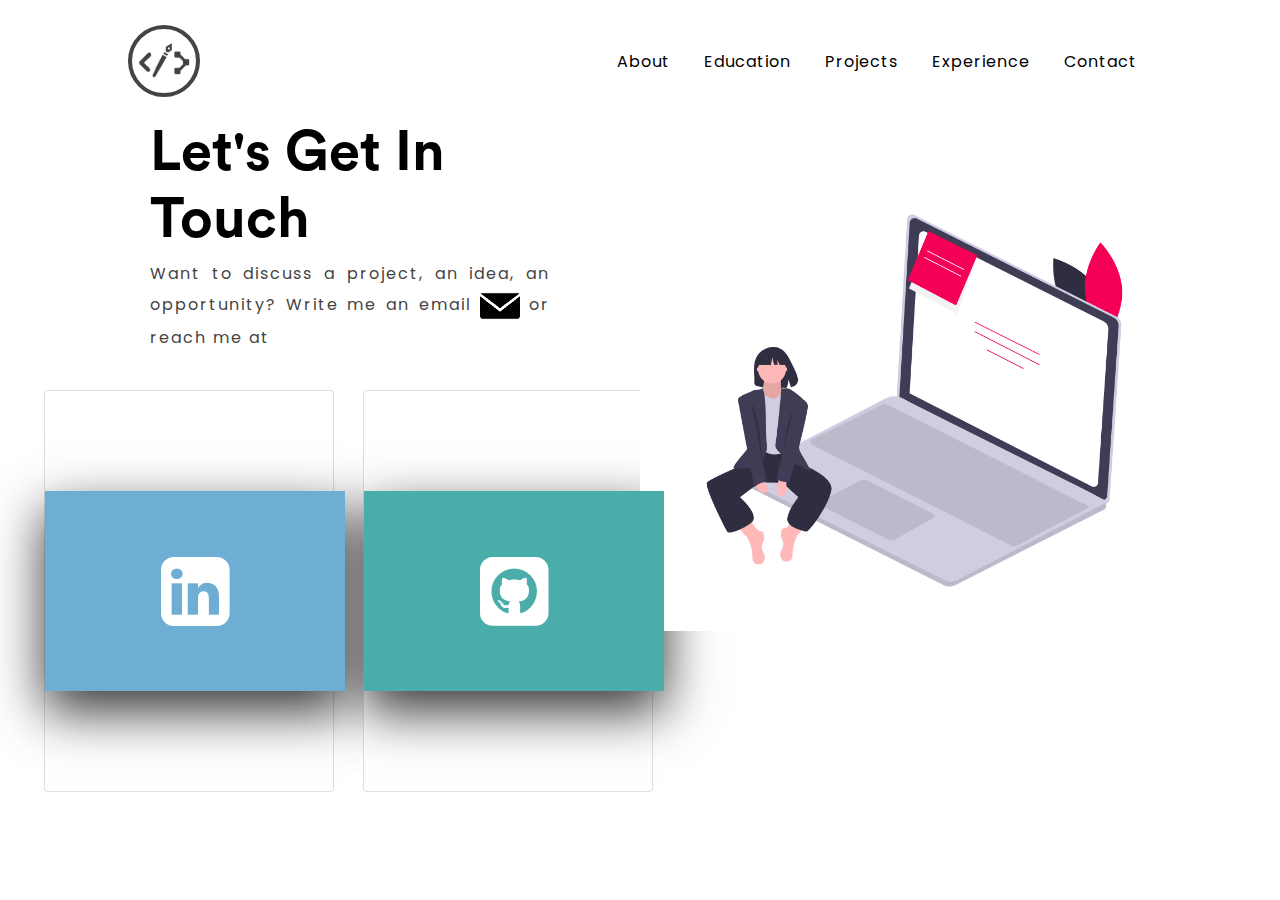
<file: contact.html>
﻿<html>

<head>
    <script async src="https://www.googletagmanager.com/gtag/js?id=UA-159411627-1"></script>
    <script>
        window.dataLayer = window.dataLayer || [];

        function gtag() {
            dataLayer.push(arguments);
        }
        gtag('js', new Date());

        gtag('config', 'UA-159411627-1');
    </script>
    <link rel="stylesheet" href="https://cdnjs.cloudflare.com/ajax/libs/animate.css/3.7.2/animate.min.css">
    <link rel="stylesheet" href="https://stackpath.bootstrapcdn.com/bootstrap/4.4.1/css/bootstrap.min.css">
    <link rel="stylesheet" href="style.css">
    <link rel="stylesheet" href="stylecontact.css">
    <meta charset="utf-8">
    <meta name="viewport" content="width=device-width, initial-scale=1.0, shrink-to-fit=yes">
    <meta charset="utf-8" />
    <link rel="stylesheet" href="https://use.fontawesome.com/releases/v5.5.0/css/all.css">
    <meta name="Description"
          content="Tanya Joon Data Science | Machine Learning | AI | Software Development | AR/VR | Web Development" />
    <title>Tanya Joon</title>
    <link rel="icon" type="image/png" href="assets/img/undraw_working_remotely_jh40.png">
    <link href="https://stackpath.bootstrapcdn.com/font-awesome/4.7.0/css/font-awesome.min.css" rel="stylesheet">

</head>

<body>

    <nav class="nav-desk">
        <center>
            <div class="nav-logo">
                <a href="index.html"><img id="logo" src="assets/img/logo2.png"></a>
            </div>
            <div class="nav-items">
                <ul>
                    <li><a href="index.html">About</a></li>
                    <li><a href="education.html">Education</a></li>
                    <li><a href="work.html">Projects</a></li>
                    <li><a href="exp.html">Experience</a></li>
                    <li><span><a href="contact.html">Contact</a></span></li>
                </ul>
            </div>

        </center>
    </nav>
    <div class="animated fadeIn row" style="width:100vw;animation-duration: 1.5s;">

        <div class="col-md-6">
            <div id="left-hero">
                <h1 class="hero-tag contact-hero animated fadeInLeft">Let's Get In Touch</h1>
                <p class="hero-des contact-des animated fadeIn delay-1s">
                    Want to discuss a project, an idea, an
                    opportunity? Write me an email
                    <a target="_blank" href="mailto:tjoon@ualberta.ca"><img id="email-icon" src="assets/img/email.png"></a>
                    or reach me at
                    <br>
                    <br>
                </p>
            </div>
            <div class="container">
                    <div class="card">
                        <div class="face face1">
                            <div class="content">
                                <div class="icon">
                                    <a href="https://www.linkedin.com/in/tanya-joon" target="_blank"><i class="fa fa-linkedin-square" aria-hidden="true"></i></a>
                                </div>
                            </div>
                        </div>
                        <div class="face face2">
                            <div class="content">
                                <h3>
                                    <a href="https://www.linkedin.com/in/tanya-joon" target="_blank">tanya-joon</a>
                                </h3>
                                <p>This is where I network and build my professional protfolio.</p>
                            </div>
                        </div>
                    </div>

                    <div class="card">
                        <div class="face face1">
                            <div class="content">
                                <div class="icon">
                                    <a href="https://github.com/tanyajoon" target="_blank"><i class="fa fa-github-square" aria-hidden="true"></i></a>
                                </div>
                            </div>
                        </div>
                        <div class="face face2">
                            <div class="content">
                                <h3>
                                    <a href="https://github.com/tanyajoon" target="_blank">tanyajoon</a>
                                </h3>
                                <p>This is where I share code and work on projects.</p>
                            </div>
                        </div>
                    </div>
                </div>
        </div>
        <div class="col-md-6" id="hero-right">
                <img class="animated fadeInRight" id="hero-img" src="assets/img/undraw_noted_pc9f.png">
        </div>
    </div>


    <div class="menu-wrap">
        <input type="checkbox" class="toggler">
        <div class="hamburger">
            <div></div>
        </div>
        <div class="menu">
            <div>
                <div>
                    <ul>
                        <li><a href="index.html">About</a></li>
                        <li><a href="education.html">Education</a></li>
                        <li><a href="work.html">Projects</a></li>
                        <li><a href="exp.html">Experience</a></li>
                        <li><a disabled href="#" style="text-decoration: line-through;">Contact</a></li>
                    </ul>
                </div>
            </div>
        </div>
    </div>
</body>

</html>
</file>
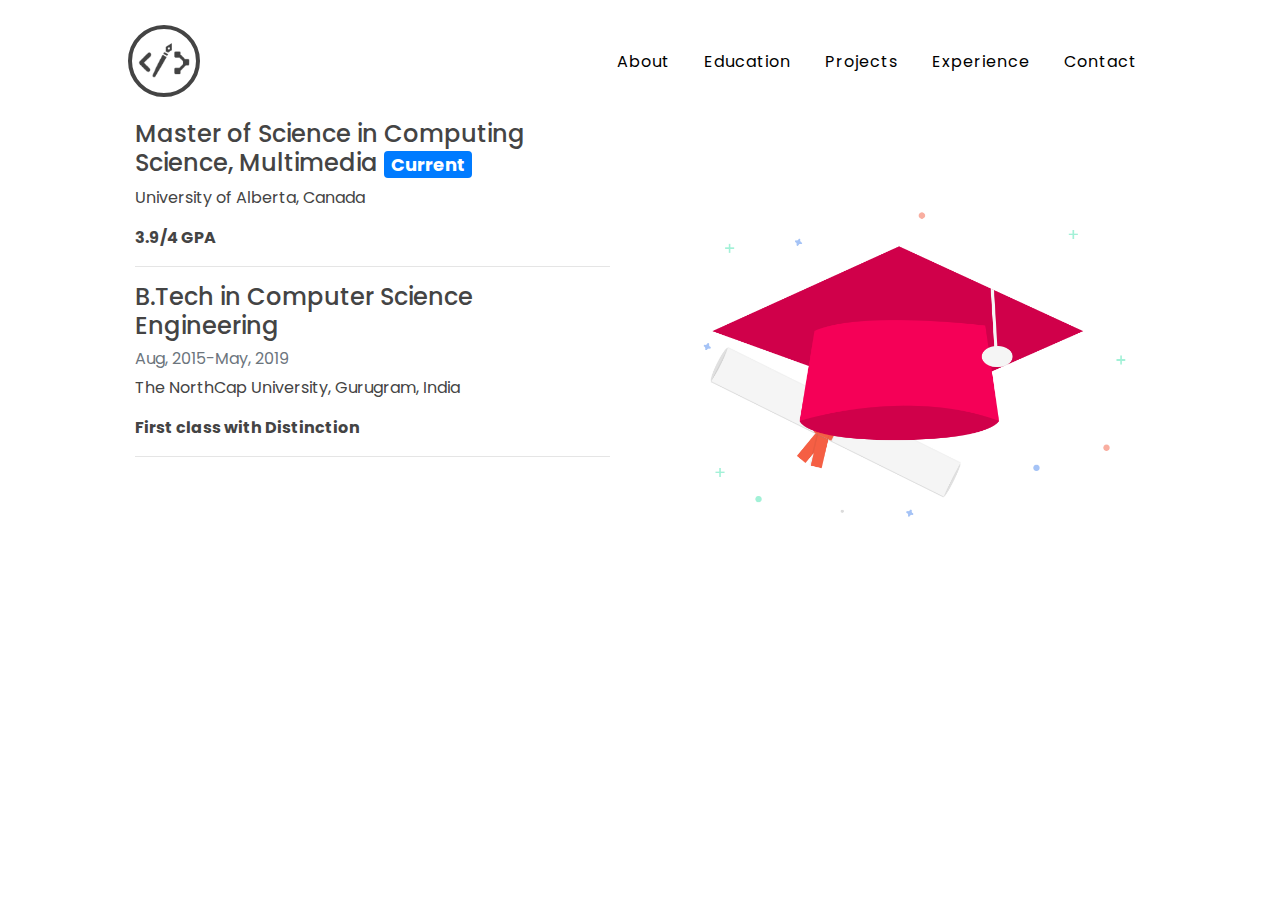
<file: education.html>
﻿<html>

<head>
    <!--     <script async src="https://www.googletagmanager.com/gtag/js?id=UA-159411627-1"></script>
    <script>
        window.dataLayer = window.dataLayer || [];

        function gtag() {
            dataLayer.push(arguments);
        }
        gtag('js', new Date());

        gtag('config', 'UA-159411627-1');
    </script> -->
    <!-- Caching Disabler-->
        <meta http-equiv="Pragma" content="no-cache">
        <meta http-equiv="Expires" content="-1">
        <meta http-equiv="CACHE-CONTROL" content="NO-CACHE">
    
    
    
    <link rel="stylesheet" href="https://cdnjs.cloudflare.com/ajax/libs/animate.css/3.7.2/animate.min.css">
    <link rel="stylesheet" href="https://stackpath.bootstrapcdn.com/bootstrap/4.4.1/css/bootstrap.min.css">
    <link rel="stylesheet" href="style.css">
    <meta charset="utf-8">
    <meta name="viewport" content="width=device-width, initial-scale=1.0, shrink-to-fit=yes">
    <meta charset="utf-8" />
    <link rel="stylesheet" href="https://use.fontawesome.com/releases/v5.5.0/css/all.css"
        integrity="sha384-B4dIYHKNBt8Bc12p+WXckhzcICo0wtJAoU8YZTY5qE0Id1GSseTk6S+L3BlXeVIU" crossorigin="anonymous">
    <meta name="Description"
        content="Tanya Joon Data Science | Machine Learning | AI | Software Development | AR/VR | Web Development" />
    <title>Tanya Joon</title>
    <link rel="icon" type="image/png" href="assets/img/undraw_working_remotely_jh40.png">
    <link rel="apple-touch-icon" href="assets/img/favicon.png">
    <meta name="apple-mobile-web-app-status-bar" content="#FFE1C4">
    <meta name="theme-color" content="#FFE1C4">
    <script src="assets/js/app.js"></script>
    <link rel="manifest" href="manifest.json">
</head>

<body id="index-body" style="overflow: hidden;">
    <div>
        <nav class="nav-desk">
            <center>
                <div class="nav-logo">
                    <a href="index.html"><img id="logo" src="assets/img/logo2.png"></a>
                </div>
                <div class="nav-items">
                    <ul>
                        <li><a href="index.html">About</a></li>
                        <li><span><a href="education.html">Education</a></span></li>
                        <li><a href="work.html">Projects</a></li>
                        <li><a href="exp.html">Experience</a></li>
                        <li><a href="contact.html">Contact</a></li>
                    </ul>
                </div>

            </center>
        </nav>
        <div class="animated fadeIn row" style="width:100vw;animation-duration: 1.5s;">
            <div class="col-md-6" id="left-hero">

                <h4><i class="fa fa-graduation-cap"></i> Master of Science in Computing Science, Multimedia <span class="badge badge-primary">Current</span><span class="small text-muted">  </span></h4>
                <p> University of Alberta, Canada</p>
                <p> <b> 3.9/4 GPA </b><br> </p>




                <hr>
                <h4><i class="fa fa-graduation-cap"></i> B.Tech in Computer Science Engineering </h4>
                <h5><span class="small text-muted">Aug, 2015-May, 2019</span></h5>
                <p> The NorthCap University, Gurugram, India </p>
                <p> <b>First class with Distinction </b><br> </p>


                <hr>



                <div class="social-icons">
                    <a target="_blank" href="mailto:tjoon@ualberta.ca"><i class="fas fa-envelope"></i></a>
                    <a target="_blank" href="https://github.com/tanyajoon"><i class="fab fa-github"></i></a>
                    <a target="_blank" href="https://linkedin.com/in/tanya-joon/"><i class="fab fa-linkedin"></i></a>
                </div>
            </div>

            <div class="col-md-6" id="hero-right">
                <img id="hero-img" src="assets/img/undraw_Graduation_ktn0.png">
            </div>

        </div>
    </div>
    <div class="menu-wrap">
        <input type="checkbox" class="toggler">
        <div class="hamburger">
            <div></div>
        </div>
        <div class="menu">
            <div>
                <div>
                    <ul>
                        <li><a href="index.html">About</a></li>
                        <li><a disabled href="#" style="text-decoration: line-through;">Education</a></li>
                        <li><a href="work.html">Projects</a></li>
                        <li><a href="exp.html">Experience</a></li>
                        <li><a href="contact.html">Contact</a></li>
                    </ul>
                </div>
            </div>
        </div>
    </div>
</body>

</html>
</file>
<file: style.css>
﻿@import url('https://fonts.googleapis.com/css?family=Poppins&display=swap');

@font-face {
    font-family: CircularStd;
    src: url(assets/fonts/CircularStd-Bold.eot);
    src: url("assets/fonts/CircularStd-Bold.eot?#iefix") format("embedded-opentype"), url("assets/fonts/CircularStd-Bold.woff") format("woff"), url("assets/fonts/CircularStd-Bold.ttf") format("truetype"), url("assets/fonts/CircularStd-Bold.svg#bcc26993292869431e54c666aafa8fcd") format("svg");
}

:root {
    --primary-color: none;
    --overlay-color: rgba(255, 255, 255, 0.9);
    --menu-speed: 0.75s;
    --light-text-color: #444;
    --black-color: #000;
    --white-color: #fff;
    --hero-color: black;
}
a:visited, a:active, a:link {
    color: inherit;
   text-decoration: none;
}

a:hover {
    color: #F50057;
    text-decoration: none;
}
.work-hero-card {
    display: block;
    margin: 0 auto;
    width: 80%;
    background: #fff;
    align-items: center;
    padding: 0;
    /* border-radius: 10px; */
    padding-bottom: 15px;
    /* border:1px solid #44444450; */
    box-shadow: 1px 1px 20px #00000025;
    cursor: pointer;
    transition: all 1s;
    height: 100%;
}

#work-text {
    text-align: center;
    font-size: 1.5em;
}

.work-hero-card h1 {
    padding-top: 20px;
    text-align: center;
    font-size: 0.8em;
    font-weight: bold;
}

.work-hero-card:hover {
    width: 85%;
    box-shadow: 0px 0px 20px #88888875;
    animation: zoom 1s;
    /* filter: none; */
}

.work-card-hero-img {
    width: 100%;
    display: block;
    /* border:1px solid #44444450; */
    /* border-radius: 10px; */
    border-bottom: none;
    margin: 0 auto;
    left: 0;
    right: 0;
}

.work-double-row {
    padding-left: 120px;
    padding-right: 120px;
    margin-top: 80px;
}

.project-star {
    position: absolute;
    background: #ffff0080;
    border-radius: 50px;
    padding: 2px 6px;
    font-size: 0.8em;
    top: 40px;
    right: 0;
}

.project-star-mobile {
    display: none;
    background: #ffff0080;
    border-radius: 50px;
    padding: 2px 6px;
    width: 50%;
    margin-bottom: 10px;
    text-align: center;
    font-size: 0.8em;
}

#work-row {
    padding-left: 135px;
    padding-right: 135px;
    width: 100vw;
}

.work-hero {
    /* border:2px solid #444; */
    border-radius: 10px;
    /* box-shadow: 0px 0px 5px #444; */
    width: 90%;
    transition: width 1s;
}

    .work-hero:hover {
        width: 95%;
    }

.work-des {
    padding-top: 40px;
}

    .work-des h1 {
        font-weight: bold;
    }

    .work-des p {
        text-align: justify;
        font-weight: 100;
    }

.work-hero-img {
    width: 100%;
    border-radius: 10px;
}

.technologies h2 {
    font-size: 0.8em;
    font-weight: bold;
}

.tech-stack {
    cursor: pointer;
    margin-right: 10px;
    background: #f2f2f2;
    padding: 2px 4px;
    font-size: 0.8em;
    transition: background 1s;
}

    .tech-stack:hover {
        background: beige;
    }

.featured {
    margin-top: 10px;
}

.partners {
    /* background:#f2f2f2; */
    height: 50px;
    margin-right: 20px;
}

#partner-logo {
    height: 40px;
    cursor: pointer;
    transition: all 1s;
}

    #partner-logo:hover {
        box-shadow: 0px 0px 10px #444;
    }

.work-read {
    float: right;
    font-size: 0.8em;
}

    .work-read:hover {
        background: #444;
        color: white !important;
        border: 2px solid #444 !important;
    }

body {
    font-family: 'Poppins', sans-serif;
    color: var(--light-text-color);
    overflow-x: hidden;
}



.social-icons a {
    color: var(--light-text-color);
    text-decoration: none;
    transition: all 1s;
}

    .social-icons a:hover {
        color: #F50057;
    }

li span a {
    color: #444;
    text-decoration: none;
}

    li span a:hover {
        color: #444;
        text-decoration: none;
    }

.copyright-legal {
    font-size: 1.1em;
    color: #444;
    letter-spacing: 0px;
    text-align: left;
}

.legal-links {
    text-decoration: none;
    font-weight: bold;
    transition: all 1s;
}

    .legal-links:hover {
        text-decoration: none;
        color: blue;
    }

.legal a,
.legal a:hover,
.legal a:active {
    color: #444;
    text-decoration: none;
}

.privacy-policy h1 {
    font-size: 2.5em;
    /* font-family: 'CircularStd'; */
    font-weight: bold;
    letter-spacing: 0.1rem;
}

.privacy-policy h2 {
    font-size: 25px;
    font-family: 'CircularStd';
    /* letter-spacing: 0.1rem; */
}

.legal-des {
    text-align: justify;
    font-weight: 500;
}

    .legal-des strong {
        /* font-size: 1.1em; */
        font-weight: 900;
    }

.privacy-policy p {
    padding-right: 13vw;
    letter-spacing: 0.8px;
}

.nav-desk {
    height: 10vh;
    /* position: fixed; */
    display: block;
    width: 80vw;
    margin: auto;
    margin-top: 20px;
    left: 0;
    right: 0;
    /* background: black; */
}

.nav-logo {
    height: 100%;
    float: left;
}



.menu-wrap {
    position: fixed;
    top: 50px;
    right: 50px;
    z-index: 1;
    display: none;
}

    .menu-wrap .toggler {
        position: absolute;
        top: 0px;
        right: 0;
        z-index: 2;
        cursor: pointer;
        width: 50px;
        height: 50px;
        opacity: 0;
    }

    .menu-wrap .hamburger {
        position: absolute;
        top: 0;
        right: 0;
        z-index: 1;
        width: 60px;
        height: 60px;
        padding: 1rem;
        background: var(--primary-color);
        display: flex;
        align-items: center;
        justify-content: center;
    }

        /* Hamburger Line */
        .menu-wrap .hamburger > div {
            position: relative;
            flex: none;
            width: 100%;
            height: 2px;
            z-index: 1;
            background: black;
            display: flex;
            align-items: center;
            justify-content: center;
            transition: all 0.4s ease;
        }

            /* Hamburger Lines - Top & Bottom */
            .menu-wrap .hamburger > div::before,
            .menu-wrap .hamburger > div::after {
                content: '';
                position: absolute;
                z-index: 1;
                top: -10px;
                width: 100%;
                height: 2px;
                background: inherit;
            }

            /* Moves Line Down */
            .menu-wrap .hamburger > div::after {
                top: 10px;
            }

    /* Toggler Animation */
    .menu-wrap .toggler:checked + .hamburger > div {
        transform: rotate(135deg);
    }

        /* Turns Lines Into X */
        .menu-wrap .toggler:checked + .hamburger > div:before,
        .menu-wrap .toggler:checked + .hamburger > div:after {
            top: 0;
            transform: rotate(90deg);
        }

    /* Rotate On Hover When Checked */
    .menu-wrap .toggler:checked:hover + .hamburger > div {
        transform: rotate(225deg);
    }

    /* Show Menu */
    .menu-wrap .toggler:checked ~ .menu {
        visibility: visible;
    }

        .menu-wrap .toggler:checked ~ .menu > div {
            transform: scale(1);
            transition-duration: var(--menu-speed);
        }

            .menu-wrap .toggler:checked ~ .menu > div > div {
                opacity: 1;
                transition: opacity 0.4s ease 0.4s;
            }

    .menu-wrap .menu {
        position: fixed;
        top: 0;
        right: 0;
        width: 100%;
        height: 100%;
        z-index: 1;
        visibility: hidden;
        overflow: hidden;
        display: flex;
        align-items: center;
        justify-content: center;
    }

        .menu-wrap .menu > div {
            background: var(--overlay-color);
            border-radius: 50%;
            width: 200vw;
            height: 200vw;
            display: flex;
            flex: none;
            align-items: center;
            justify-content: center;
            transform: scale(0);
            transition: all 0.4s ease;
        }

            .menu-wrap .menu > div > div {
                text-align: center;
                max-width: 90vw;
                max-height: 100vh;
                opacity: 0;
                transition: opacity 0.4s ease;
            }

                .menu-wrap .menu > div > div > ul > li {
                    list-style: none;
                    color: var(--white-color);
                    font-size: 1.5rem;
                    padding: 1rem;
                }

                    .menu-wrap .menu > div > div > ul > li > a {
                        color: inherit;
                        text-decoration: none;
                        transition: color 0.4s ease;
                    }


.legal {
    position: absolute;
    bottom: 25px;
    right: 25px;
}


.hero-tag {
    margin-top: 20vh;
    text-align: left;
    font-size: 4.5em;
    font-weight: bold;
    color: var(--hero-color);
    font-family: 'CircularStd', sans-serif;
}

.contact-hero {
    margin-top: 0vh;
    font-size: 3.5em;
}

.hero-des {
    padding-right: 60px;
    text-align: justify;
    /* font-weight: 800; */
    letter-spacing: 1.2px;
}

.contact-des {
    letter-spacing:2px;
}

.input-container {
    padding: 10px 0px;
}

.form-group {
    margin-bottom: 1rem;
}

label {
    display: inline-block;
    margin-bottom: 0.5rem;
}

.form-control {
    height: calc(2.25rem + 2px);
    padding: .5rem .75rem;
    width: 90%;
    font-size: 1rem;
    line-height: 1.5;
    color: #495057;
    background: none;
    border: none;
    border-bottom: 2px solid #444;
    border-radius: 0rem;
    transition: all .5s ease-in-out;
    outline: none;
}

    .form-control:focus {
        outline: none;
        border-bottom: 2px solid blue;
        box-shadow: none;
    }

    .form-control:hover {
        background: whitesmoke;
    }

/* input:focus, textarea:focus, select:focus{
    outline: none;
} */
.learn-btn {
    padding: 5px 10px;
    background: var(--light-text-color);
    color: white;
    border: 2px solid var(--light-text-color);
    letter-spacing: 1px;
    transition: all 1s;
}

.contact-des a {
    text-decoration: none;
    color: #444;
    transition: color 1s;
}

    .contact-des a:hover {
        color: blue;
    }

.learn-btn:hover {
    background: #F50057;
    border: 2px solid #BD0042;
}

.contact-btn {
    margin-left: 6px;
    padding: 5px 10px;
    color: var(--light-text-color);
    background: none;
    border: 2px solid var(--light-text-color);
    transition: all 1s;
}

    .contact-btn:hover {
        color: #F50057;
        border: 2px solid #BD0042;
    }

#hero-img {
    margin-top: 50px;
    width: 90%;
}

#left-hero {
    padding-left: 150px;
}

#logo {
    margin-top: 5px;
    height: 80%;
    padding: 6px;
    border: 4px solid #444;
    border-radius: 50%;
}
 .nav-items{
    color:black;
    float:right;
} 
ul {
    float: right;
    /* color:white; */
    list-style: none;
    padding: 30px 0px;
}

li {
    /* text-transform: uppercase; */
    display: inline;
    font-size: 16px;
    letter-spacing: 1px;
    padding: 0px 15px;
}

.social-icons {
    margin-top: 30%;
}

.footer-full {
    width: 80vw;
    margin: 0 auto;
    padding: 30px 10px;
    padding-top: 100px;
    position: relative;
    bottom: 0;
    left: 0;
    right: 0;
}

.footer-credits {
    float: right;
    /* display: inline; */
}

    .footer-credits a {
        color: #444;
        font-weight: bold;
        text-decoration: none;
        transition: all 1s;
    }

        .footer-credits a:hover {
            color: blue;
            text-decoration: none;
            font-weight: bold;
        }

.social-icons i {
    font-size: 2em;
    /* font-weight: 100; */
    padding: 0px 5px;
}

li span {
    position: relative;
    /* display: block; */
    cursor: pointer;
}

    li span:before,
    li span:after {
        content: '';
        position: absolute;
        width: 0%;
        height: 1px;
        top: 50%;
        margin-top: -0.5px;
        background: var(--black-color);
    }

    li span:before {
        left: -2.5px;
    }

    li span:after {
        right: 2.5px;
        background: var(--black-color);
        transition: width 0.8s cubic-bezier(0.22, 0.61, 0.36, 1);
    }

.footer-full {
    padding-top: 60px;
}

li span:hover:before {
    background: var(--black-color);
    width: 100%;
    transition: width 0.5s cubic-bezier(0.22, 0.61, 0.36, 1);
}

li span:hover:after {
    background: transparent;
    width: 100%;
    transition: 0s;
}

#index-body {
    /* background: url('assets/img/mobile.png'); */
    background-size: cover;
    background-repeat: no-repeat;
    background-position: center;
}

/* Tablets */
@media (min-width: 768px) and (max-width: 1024px) {
    #left-hero {
        padding-left: 80px;
        flex: 0 0 100% !important;
        max-width: 100% !important;
    }

    #work-row {
        padding-left: 50px;
        padding-right: 50px;
    }

    .work-hero {
        width: 100%;
    }

    #hero-right {
        display: none;
    }

    .work-double-row {
        padding-left: 30px;
        padding-right: 30px;
    }

    #index-body {
        /*         background: url('assets/img/mobile.png'); */
        background-size: cover;
        background-repeat: no-repeat;
        background-position: center;
        height: 100vh;
        width: 100vw;
    }
    /* .work-double-row{
        padding-left: 50px;
        padding-right: 50px;
    } */

}

/* #logo {
    display: none;
} */

@media only screen and (max-width: 768px) {

    /* For mobile phones: */
    .nav-items {
        width: 0;
        height: 0;
        display: none;
    }

    .work-double-row {
        padding: 30px 20px;
        padding-bottom: 0;
    }

    .work-hero-card {
        width: 100%;
        margin-bottom: 25px;
    }

    #row-3 {
        margin-top: 0px;
        padding: 0 20px;
    }

    #index-body {
        /*         background: url('assets/img/mobile.png'); */
        background-size: cover;
        background-repeat: no-repeat;
        background-position: center;
        height: 100vh;
    }

    #left-hero {
        padding-left: 50px;
    }

    #work-row {
        padding-right: 0;
        padding-left: 30px;
    }

    .work-des h1 {
        text-align: center;
    }

    .work-read {
        float: none;
    }

    #logo {
        display: none;
        /* height: 65%;
        margin-top: 28px; */
    }

    .hero-tag {
        margin-top: 20vh;
        font-size: 4em;
    }

    #hero-right {
        display: none;
    }

    .hero-des {
        padding-right: 30px;
    }

    .menu-wrap {
        display: block;
    }

    .menu ul li {
        display: block !important;
    }

        .menu ul li a {
            color: var(--black-color) !important;
        }

    .menu-wrap .hamburger {
        z-index: 2;
    }

    .menu-wrap .toggler {
        z-index: 3;
    }

    .contact-hero {
        margin-top: 10vh;
    }

    .footer-full {
        text-align: center;
        padding-top: 40px !important;
    }

    #contact-social {
        margin-top: 10%;
    }

    .footer-credits {
        display: block;
        text-align: center;
        padding-top: 10px;
        float: none;
    }

    #legal-hero {
        margin-top: 5vh !important;
        text-align: left;
    }

    #legal-hero-des {
        padding-right: 10px;
        text-align: left;
        font-size: 0.8em;
    }

    .privacy-policy p {
        padding-right: 1vw;
        /* text-align: left; */
    }

    .project-star {
        display: none;
    }

    .project-star-mobile {
        display: block;
    }
}


::-webkit-scrollbar {
    width: 5px;
}

/* Track */
::-webkit-scrollbar-track {
    background: white;
}

/* Handle */
::-webkit-scrollbar-thumb {
    background: #444;
    border-radius: 50px;
}

    /* Handle on hover */
    ::-webkit-scrollbar-thumb:hover {
        background: #555;
    }
</file>
<file: stylecontact.css>
.container {
    /*width: 40%;*/
    display: flex;
    border-style: none;
}


    .container .card {
        position: relative;

    }

        .container .card .icon {
            position: absolute;
            top: 0;
            left: 0;
            width: 100%;
            height: 100%;
            transition: 0.7s;
            z-index: 1;
        }

        .container .card:nth-child(1) .icon {
           
            background: #6eadd4;
        }

        .container .card:nth-child(2) .icon {
            
            background: #4aada9;
        }

        .container .card:nth-child(1) {
            left: 5%;
        }
        .container .card:nth-child(2) {
            left: 10%;
        }
        .container .card .icon .fa {
            position: absolute;
            top: 50%;
            left: 50%;
            transform: translate(-50%, -50%);
            font-size: 80px;
            transition: 0.7s;
            color: #fff;
        }

i {
    position: absolute;
    top: 50%;
    left: 50%;
    transform: translate(-50%, -50%);
    font-size: 80px;
    transition: 0.7s;
    color: #fff;
}

.container .card .face {
    width: 300px;
    height: 200px;
    transition: 0.5s;
    border-style: none;
}

    .container .card .face.face1 {
        position: relative;
        
        display: flex;
        justify-content: center;
        align-items: center;
        z-index: 1;
        transform: translateY(100px);
    }

.container .card:hover .face.face1 {
    
    transform: translateY(0px);
}

.container .card .face.face1 .content {
    opacity: 1;
    transition: 0.5s;
}

.container .card:hover .face.face1 .content {
    opacity: 1;
}

.container .card .face.face1 .content i {
    max-width: 100px;
}

.container .card .face.face2 {
    position: relative;
    display: flex;
    justify-content: center;
    align-items: center;
    padding: 20px;
    box-sizing: border-box;
    box-shadow: 0 20px 50px rgba(0,0,0,0.8);
    transform: translateY(-100px);
    border-style: none;
}

.container .card:hover .face.face2 {
    transform: translateY(0);
}

.container .card .face.face2 .content p {
    margin: 0;
    padding: 0;
    text-align: center;
    color: #414141;
}

.container .card .face.face2 .content h3 {
    margin: 0 0 10px 0;
    padding: 0;
    color: #fff;
    font-size: 24px;
    text-align: center;
    color: #414141;
}

.container a {
    text-decoration: none;
    color: #414141;
}


.img-icon {
    width: 50px;
    height: 40px;
    transition: 0.5s;
}
.email-icon {
   
    display: inline;
    padding: 1px;
}
</file>
